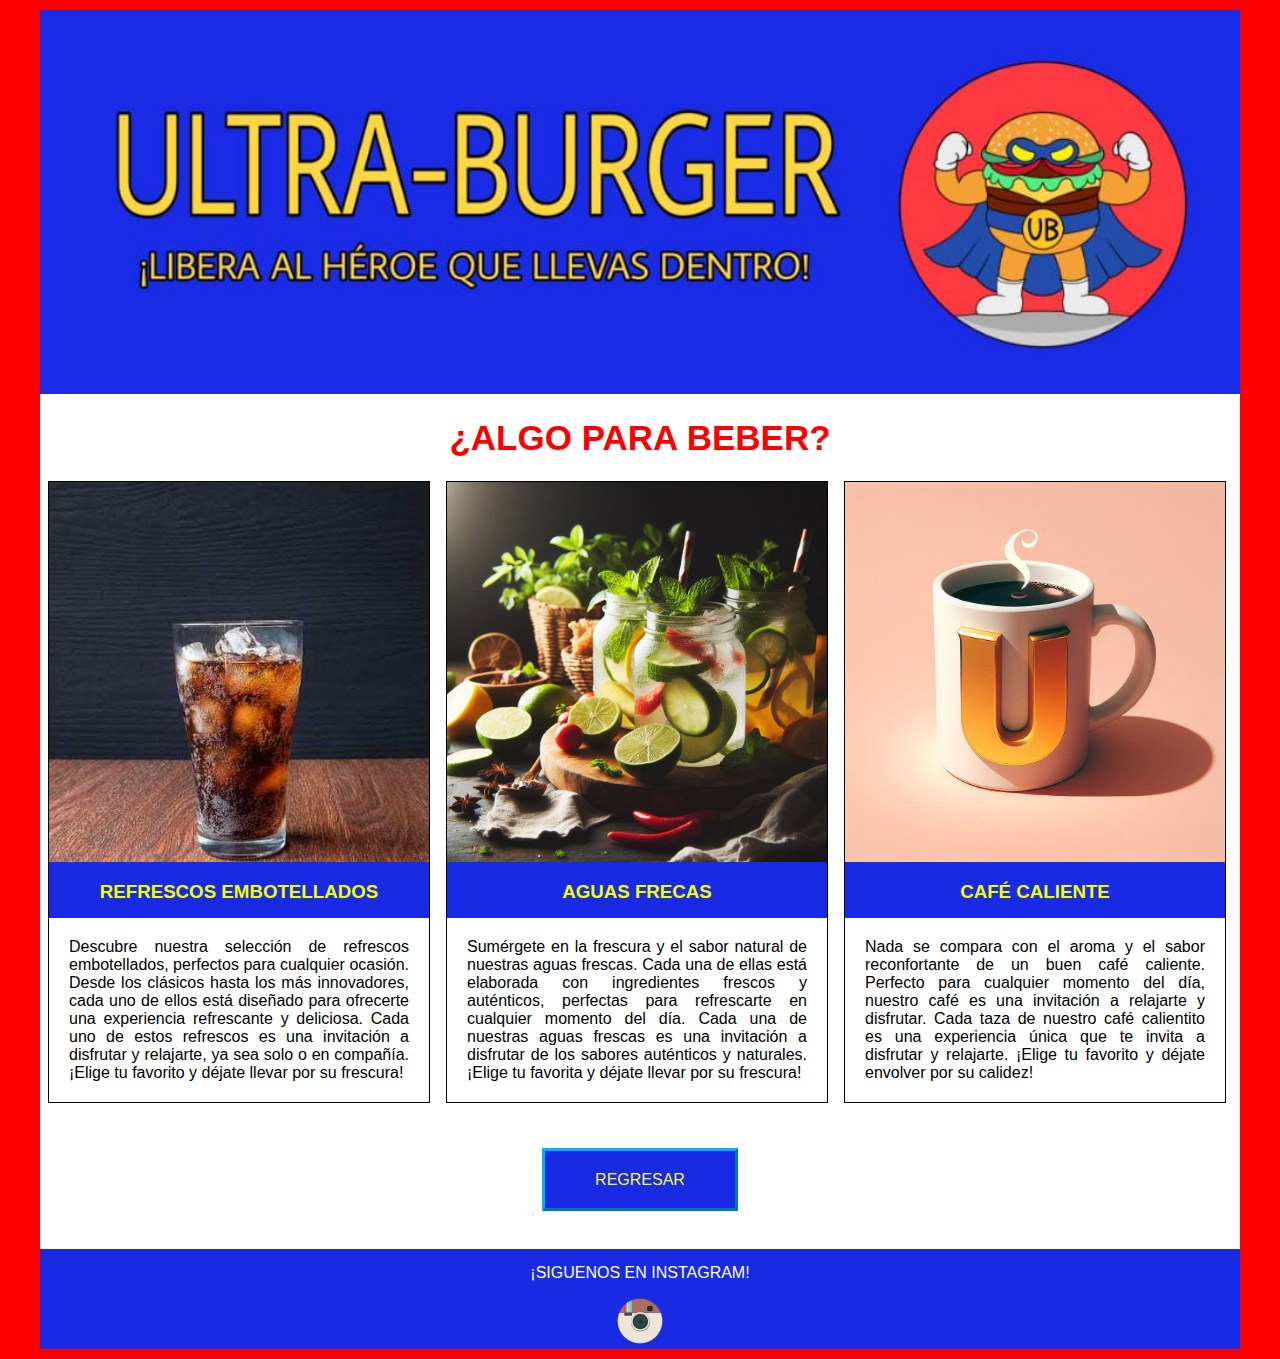
<file: bebidas.html>
<!DOCTYPE html>
<html lang="en">
<head>
    <meta charset="UTF-8">
    <meta name="viewport" content="width=device-width, initial-scale=1.0">
    <title>BEBIDAS</title>
    <link rel="stylesheet" href="POLLOS.css">
</head>
<body>
    <div class="container">
<section class="slider">
    <img src="img/BannerUB.jpeg" alt="" width="100%">
</section>
<section class="cuerpo">
    <h1 class="titulo">
¿ALGO PARA BEBER?
</h1>
<article class="caja">
<div class="subtitulo">
<img src="img/Refrecos2.jpeg" alt="" width="100%">
<h3 class="servicios">
    REFRESCOS EMBOTELLADOS
        </h3>
        </div>
        <div class="contenido">
            <p>Descubre nuestra selección de refrescos embotellados, perfectos para cualquier ocasión. Desde los clásicos hasta los más innovadores, cada uno de ellos está diseñado para ofrecerte una experiencia refrescante y deliciosa. Cada uno de estos refrescos es una invitación a disfrutar y relajarte, ya sea solo o en compañía. ¡Elige tu favorito y déjate llevar por su frescura!
            </p>
        </div>
    </article>
    <article class="caja">
        <div class="subtitulo">
            <img src="img/Aguasfrecas.jpeg" alt="" width="100%">
            <h3 class="servicios">
    AGUAS FRECAS
        </h3>
        </div>
        <div class="contenido">
            <p>Sumérgete en la frescura y el sabor natural de nuestras aguas frescas. Cada una de ellas está elaborada con ingredientes frescos y auténticos, perfectas para refrescarte en cualquier momento del día. Cada una de nuestras aguas frescas es una invitación a disfrutar de los sabores auténticos y naturales. ¡Elige tu favorita y déjate llevar por su frescura!

        </div>
    </article>
    <article class="caja">
        <div class="subtitulo">
            <img src="img/Tazadecafe.jpeg" alt="" width="100%">
            <h3 class="servicios">
    CAFÉ CALIENTE
            </h3>
        </div>
        <div class="contenido">
            <p>Nada se compara con el aroma y el sabor reconfortante de un buen café caliente. Perfecto para cualquier momento del día, nuestro café es una invitación a relajarte y disfrutar. Cada taza de nuestro café calientito es una experiencia única que te invita a disfrutar y relajarte. ¡Elige tu favorito y déjate envolver por su calidez!


            </p>
        </div>
    </article>
</section>
<center>
    <table>
    <tr>
            <nav id="nabH">
                <ul class="menuH">
            <a href="index.html">REGRESAR</a>
        </td>
    </tr>
</table>
</center>
<footer class="pie">
<p class="siguenos">¡SIGUENOS EN INSTAGRAM!</p>
<center>
    <a href="https://www.instagram.com/ultra_burger_?igsh=MWJxcm1jMnBqanA0ZQ==" target="_blank">
    <img src="img/instagram.png" alt="">
</a>
</center>
    </div>
</footer>

    </div>
</body>
</html>
</file>
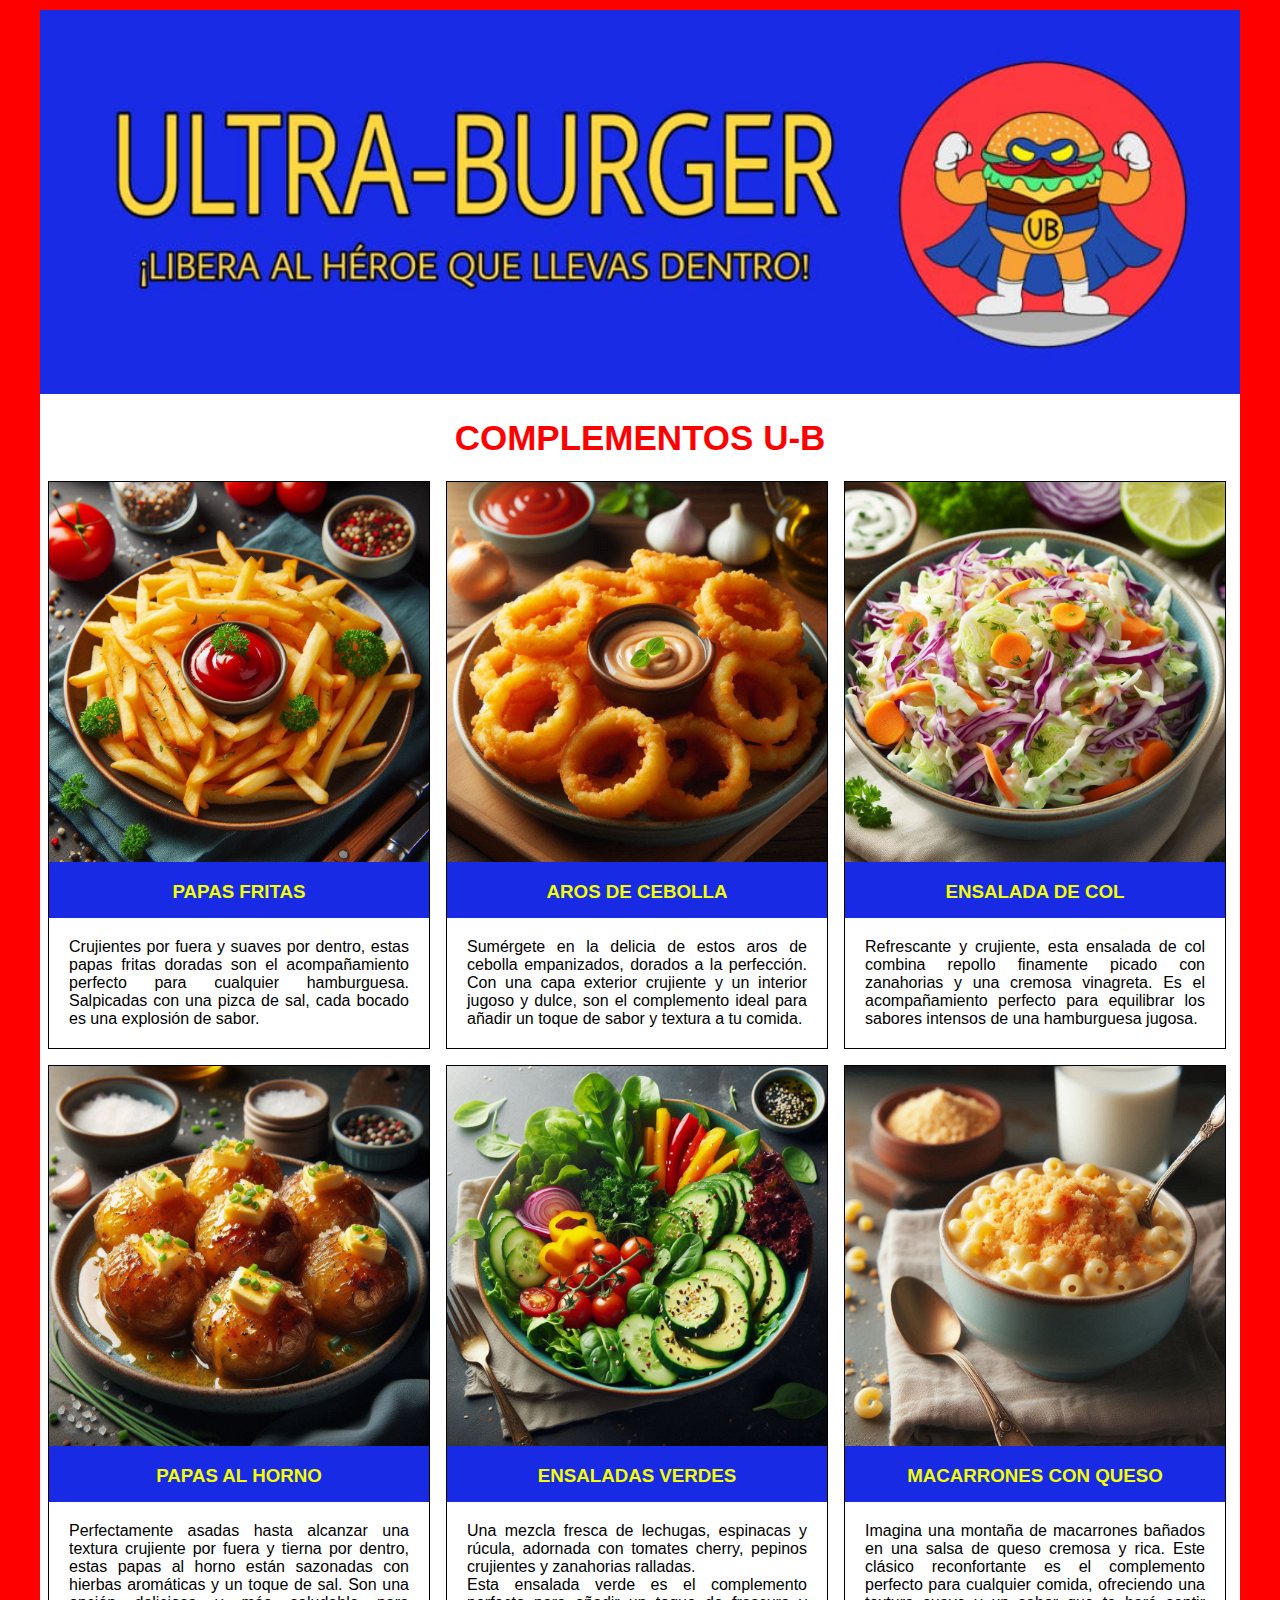
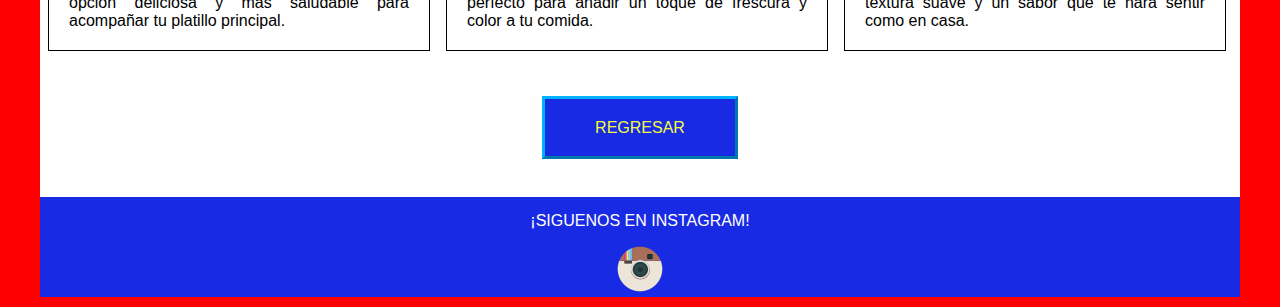
<file: complementos.html>
<!DOCTYPE html>
<html lang="en">
<head>
    <meta charset="UTF-8">
    <meta name="viewport" content="width=device-width, initial-scale=1.0">
    <title>COMPLEMENTOS</title>
    <link rel="stylesheet" href="POLLOS.css">
</head>
<body>
    <div class="container">
<section class="slider">
    <img src="img/BannerUB.jpeg" alt="" width="100%">
</section>
<section class="cuerpo">
    <h1 class="titulo">
COMPLEMENTOS U-B
</h1>
<article class="caja">
<div class="subtitulo">
<img src="img/Papasfritas.jpeg" alt="" width="100%">
<h3 class="servicios">
    PAPAS FRITAS
        </h3>
        </div>
        <div class="contenido">
            <p>Crujientes por fuera y suaves por dentro, estas papas fritas doradas son el acompañamiento perfecto para cualquier hamburguesa. Salpicadas con una pizca de sal, cada bocado es una explosión de sabor.
            </p>
        </div>
    </article>
    <article class="caja">
        <div class="subtitulo">
            <img src="img/Arosdecebolla.jpeg" alt="" width="100%">
            <h3 class="servicios">
    AROS DE CEBOLLA
        </h3>
        </div>
        <div class="contenido">
            <p>Sumérgete en la delicia de estos aros de cebolla empanizados, dorados a la perfección. Con una capa exterior crujiente y un interior jugoso y dulce, son el complemento ideal para añadir un toque de sabor y textura a tu comida.

        </div>
    </article>
    <article class="caja">
        <div class="subtitulo">
            <img src="img/Ensaladadecol.jpeg" alt="" width="100%">
            <h3 class="servicios">
    ENSALADA DE COL
            </h3>
        </div>
        <div class="contenido">
            <p>Refrescante y crujiente, esta ensalada de col combina repollo finamente picado con zanahorias y una cremosa vinagreta. Es el acompañamiento perfecto para equilibrar los sabores intensos de una hamburguesa jugosa.
            </p>
        </div>
    </article>
    <article class="caja">
        <div class="subtitulo">
        <img src="img/Papasalhorno.jpeg" alt="" width="100%">
        <h3 class="servicios">
            PAPAS AL HORNO
                </h3>
                </div>
                <div class="contenido">
                    <p>Perfectamente asadas hasta alcanzar una textura crujiente por fuera y tierna por dentro, estas papas al horno están sazonadas con hierbas aromáticas y un toque de sal. Son una opción deliciosa y más saludable para acompañar tu platillo principal.
                    </p>
                </div>
            </article>
            <article class="caja">
                <div class="subtitulo">
                    <img src="img/Ensaladaverde.jpeg" alt="" width="100%">
                    <h3 class="servicios">
            ENSALADAS VERDES
                </h3>
                </div>
                <div class="contenido">
                    <p>Una mezcla fresca de lechugas, espinacas y rúcula, adornada con tomates cherry, pepinos crujientes y zanahorias ralladas. <br>
                        Esta ensalada verde es el complemento perfecto para añadir un toque de frescura y color a tu comida.<br>

                </div>
            </article>
            <article class="caja">
                <div class="subtitulo">
                    <img src="img/Macarronesconqueso.jpeg" alt="" width="100%">
                    <h3 class="servicios">
            MACARRONES CON QUESO
                    </h3>
                </div>
                <div class="contenido">
                    <p> Imagina una montaña de macarrones bañados en una salsa de queso cremosa y rica. Este clásico reconfortante es el complemento perfecto para cualquier comida, ofreciendo una textura suave y un sabor que te hará sentir como en casa.
                    </p>
                </div>
            </article>
</section>
<center>
    <table>
    <tr>
            <nav id="nabH">
                <ul class="menuH">
            <a href="index.html">REGRESAR</a>
        </td>
    </tr>
</table>
</center>
<footer class="pie">
    <p class="siguenos">¡SIGUENOS EN INSTAGRAM!</p>
    <center>
        <a href="https://www.instagram.com/ultra_burger_?igsh=MWJxcm1jMnBqanA0ZQ==" target="_blank">
        <img src="img/instagram.png" alt="">
    </a>
    </center>
        </div>
    </footer>

    </div>
</body>
</html>
</file>
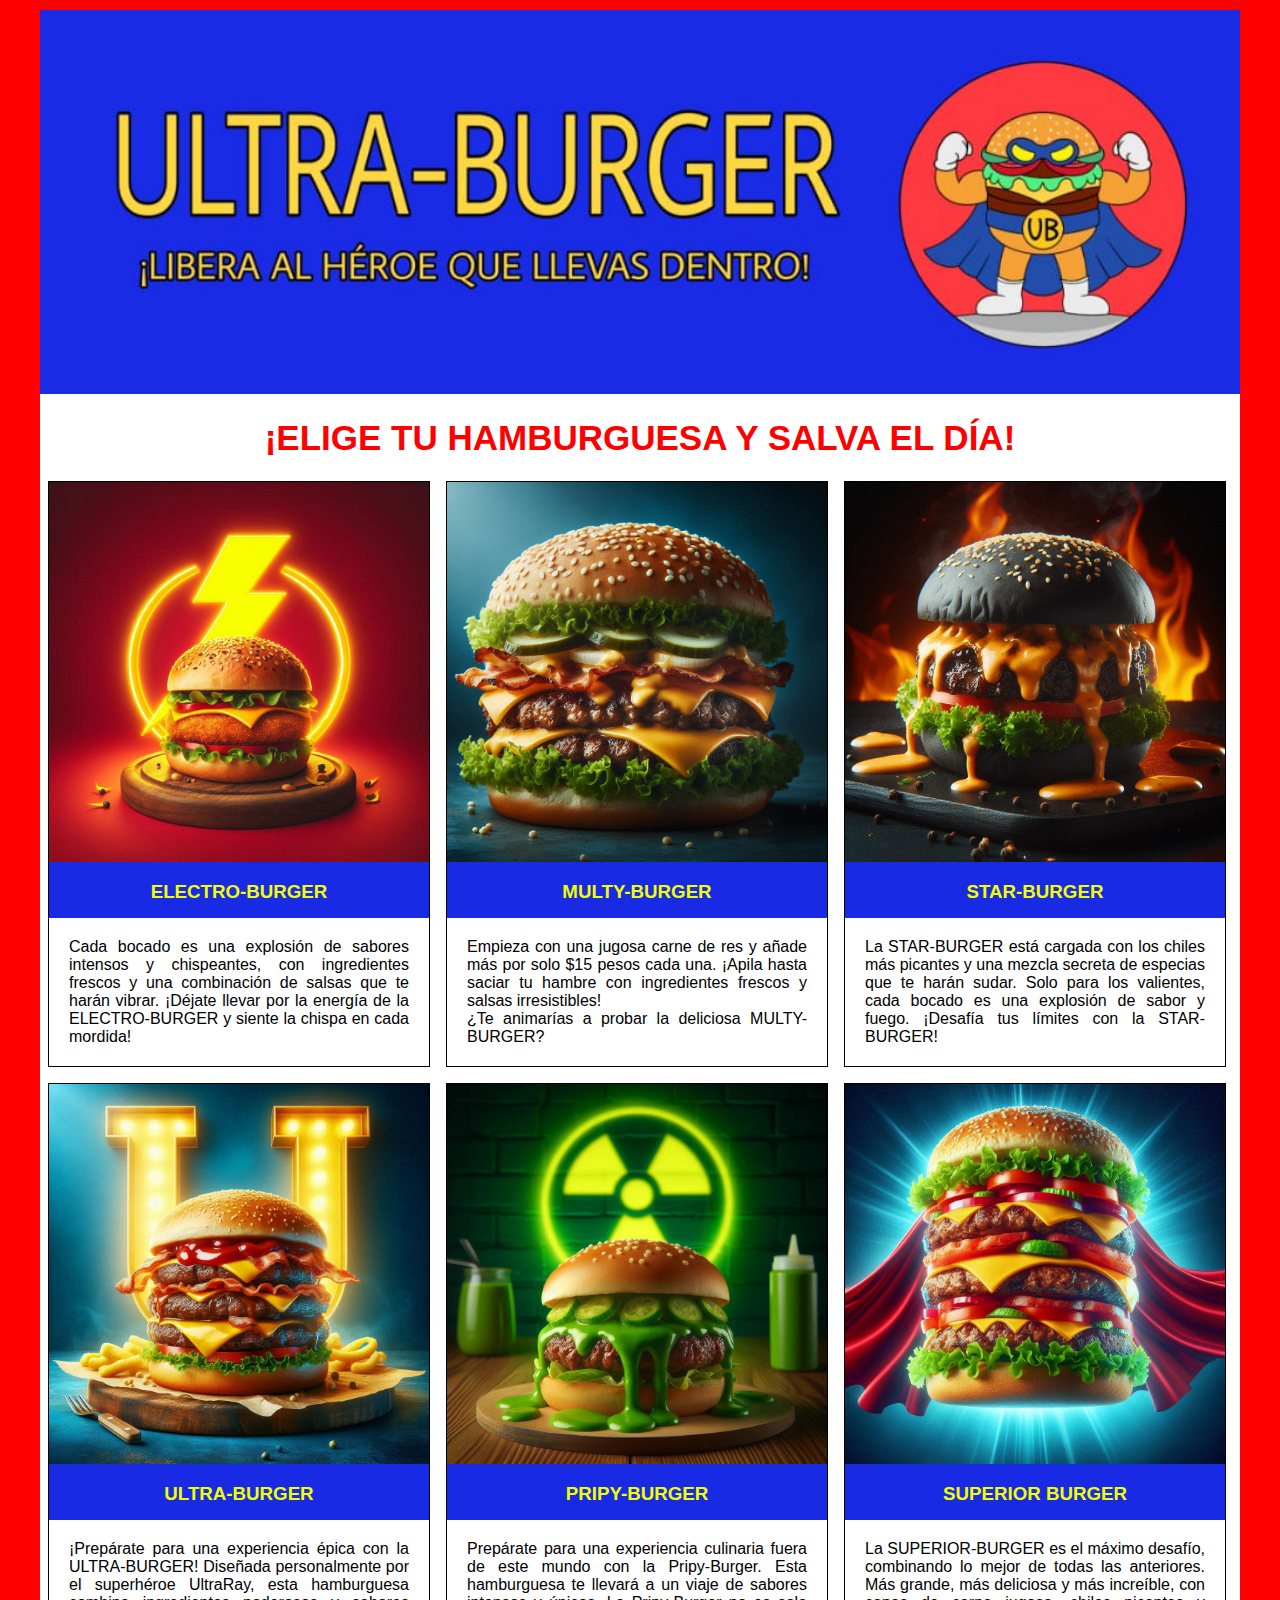
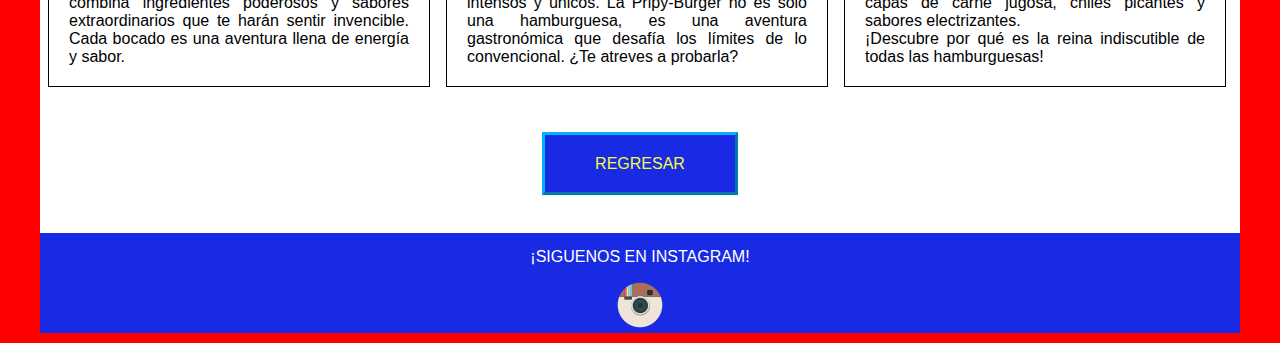
<file: hamburguesas.html>
<!DOCTYPE html>
<html lang="en">
<head>
    <meta charset="UTF-8">
    <meta name="viewport" content="width=device-width, initial-scale=1.0">
    <title>HAMBURGUESAS</title>
    <link rel="stylesheet" href="POLLOS.css">
</head>
<body>
    <div class="container">
<section class="slider">
    <img src="img/BannerUB.jpeg" alt="" width="100%">
</section>
<section class="cuerpo">
    <h1 class="titulo">
¡ELIGE TU HAMBURGUESA Y SALVA EL DÍA!
</h1>
<article class="caja">
<div class="subtitulo">
<img src="img/Electroburger.jpeg" alt="" width="100%">
<h3 class="servicios">
    ELECTRO-BURGER
        </h3>
        </div>
        <div class="contenido">
            <p>Cada bocado es una explosión de sabores intensos y chispeantes, con ingredientes frescos y una combinación de salsas que te harán vibrar. ¡Déjate llevar por la energía de la ELECTRO-BURGER y siente la chispa en cada mordida!
            </p>
        </div>
    </article>
    <article class="caja">
        <div class="subtitulo">
            <img src="img/Multyburger.jpeg" alt="" width="100%">
            <h3 class="servicios">
    MULTY-BURGER
        </h3>
        </div>
        <div class="contenido">
            <p>Empieza con una jugosa carne de res y añade más por solo $15 pesos cada una. ¡Apila hasta saciar tu hambre con ingredientes frescos y salsas irresistibles!<br>
                ¿Te animarías a probar la deliciosa MULTY-BURGER?<br>

        </div>
    </article>
    <article class="caja">
        <div class="subtitulo">
            <img src="img/Starburger.jpeg" alt="" width="100%">
            <h3 class="servicios">
    STAR-BURGER
            </h3>
        </div>
        <div class="contenido">
            <p>La STAR-BURGER está cargada con los chiles más picantes y una mezcla secreta de especias que te harán sudar. Solo para los valientes, cada bocado es una explosión de sabor y fuego. ¡Desafía tus límites con la STAR-BURGER!
            </p>
        </div>
    </article>
    <article class="caja">
        <div class="subtitulo">
        <img src="img/Ultraburger.jpeg" alt="" width="100%">
        <h3 class="servicios">
            ULTRA-BURGER
                </h3>
                </div>
                <div class="contenido">
                    <p>¡Prepárate para una experiencia épica con la ULTRA-BURGER! Diseñada personalmente por el superhéroe UltraRay, esta hamburguesa combina ingredientes poderosos y sabores extraordinarios que te harán sentir invencible. Cada bocado es una aventura llena de energía y sabor.
                    </p>
                </div>
            </article>
            <article class="caja">
                <div class="subtitulo">
                    <img src="img/PripyBurger.jpeg" alt="" width="100%">
                    <h3 class="servicios">
            PRIPY-BURGER
                </h3>
                </div>
                <div class="contenido">
                    <p>Prepárate para una experiencia culinaria fuera de este mundo con la Pripy-Burger. Esta hamburguesa te llevará a un viaje de sabores intensos y únicos. La Pripy-Burger no es solo una hamburguesa, es una aventura gastronómica que desafía los límites de lo convencional. ¿Te atreves a probarla?
                </div>
            </article>
            <article class="caja">
                <div class="subtitulo">
                    <img src="img/Superiorburger.jpeg" alt="" width="100%">
                    <h3 class="servicios">
            SUPERIOR BURGER
                    </h3>
                </div>
                <div class="contenido">
                    <p>La SUPERIOR-BURGER es el máximo desafío, combinando lo mejor de todas las anteriores. Más grande, más deliciosa y más increíble, con capas de carne jugosa, chiles picantes y sabores electrizantes. <br> 
                        ¡Descubre por qué es la reina indiscutible de todas las hamburguesas! <br>
                    </p>
                </div>
            </article>
</section>
<center>
    <table>
    <tr>
            <nav id="nabH">
                <ul class="menuH">
            <a href="index.html">REGRESAR</a>
        </td>
    </tr>
</table>
</center>
<footer class="pie">
    <p class="siguenos">¡SIGUENOS EN INSTAGRAM!</p>
    <center>
        <a href="https://www.instagram.com/ultra_burger_?igsh=MWJxcm1jMnBqanA0ZQ==" target="_blank">
        <img src="img/instagram.png" alt="">
    </a>
    </center>
        </div>
    </footer>

    </div>
</body>
</html>
</file>
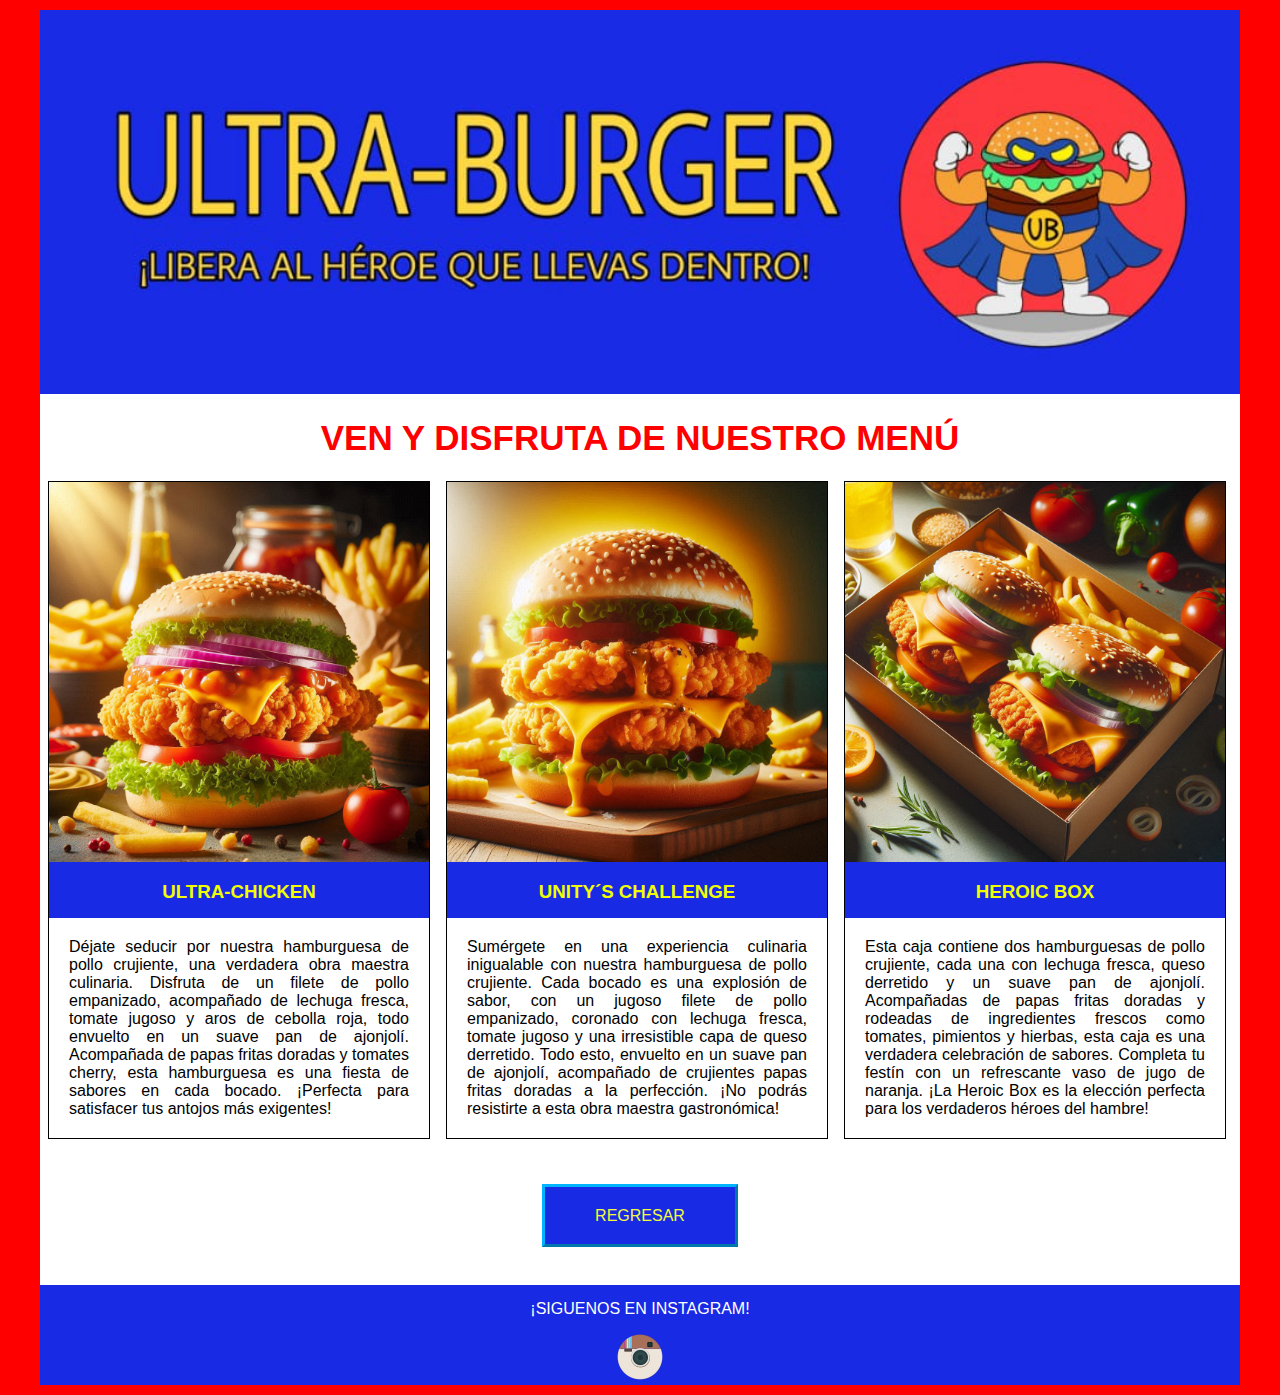
<file: POLLO.html>
<!DOCTYPE html>
<html lang="en">
<head>
    <meta charset="UTF-8">
    <meta name="viewport" content="width=device-width, initial-scale=1.0">
    <title>POLLO</title>
    <link rel="stylesheet" href="POLLOS.css">
</head>
<body>
    <div class="container">
<section class="slider">
    <img src="img/BannerUB.jpeg" alt="" width="100%">
</section>
<section class="cuerpo">
    <h1 class="titulo">
VEN Y DISFRUTA DE NUESTRO MENÚ
</h1>
<article class="caja">
<div class="subtitulo">
<img src="img/UltraChicken.jpeg" alt="" width="100%">
<h3 class="servicios">
    ULTRA-CHICKEN
        </h3>
        </div>
        <div class="contenido">
            <p>Déjate seducir por nuestra hamburguesa de pollo crujiente, una verdadera obra maestra culinaria. Disfruta de un filete de pollo empanizado, acompañado de lechuga fresca, tomate jugoso y aros de cebolla roja, todo envuelto en un suave pan de ajonjolí. Acompañada de papas fritas doradas y tomates cherry, esta hamburguesa es una fiesta de sabores en cada bocado. ¡Perfecta para satisfacer tus antojos más exigentes!
            </p>
        </div>
    </article>
    <article class="caja">
        <div class="subtitulo">
            <img src="img/UnitysChallenge.jpeg" alt="" width="100%">
            <h3 class="servicios">
    UNITY´S CHALLENGE
        </h3>
        </div>
        <div class="contenido">
            <p>Sumérgete en una experiencia culinaria inigualable con nuestra hamburguesa de pollo crujiente. Cada bocado es una explosión de sabor, con un jugoso filete de pollo empanizado, coronado con lechuga fresca, tomate jugoso y una irresistible capa de queso derretido. Todo esto, envuelto en un suave pan de ajonjolí, acompañado de crujientes papas fritas doradas a la perfección. ¡No podrás resistirte a esta obra maestra gastronómica!
        </div>
    </article>
    <article class="caja">
        <div class="subtitulo">
            <img src="img/Heroic Box.jpeg" alt="" width="100%">
            <h3 class="servicios">
    HEROIC BOX
            </h3>
        </div>
        <div class="contenido">
            <p>Esta caja contiene dos hamburguesas de pollo crujiente, cada una con lechuga fresca, queso derretido y un suave pan de ajonjolí. Acompañadas de papas fritas doradas y rodeadas de ingredientes frescos como tomates, pimientos y hierbas, esta caja es una verdadera celebración de sabores. Completa tu festín con un refrescante vaso de jugo de naranja. ¡La Heroic Box es la elección perfecta para los verdaderos héroes del hambre!
            </p>
        </div>
    </article>
</section>
<center>
    <table>
    <tr>
            <nav id="nabH">
                <ul class="menuH">
            <a href="index.html">REGRESAR</a>
        </td>
    </tr>
</table>
</center>
<footer class="pie">
    <p class="siguenos">¡SIGUENOS EN INSTAGRAM!</p>
    <center>
        <a href="https://www.instagram.com/ultra_burger_?igsh=MWJxcm1jMnBqanA0ZQ==" target="_blank">
        <img src="img/instagram.png" alt="">
    </a>
    </center>
        </div>
    </footer>

    </div>
</body>
</html>
</file>
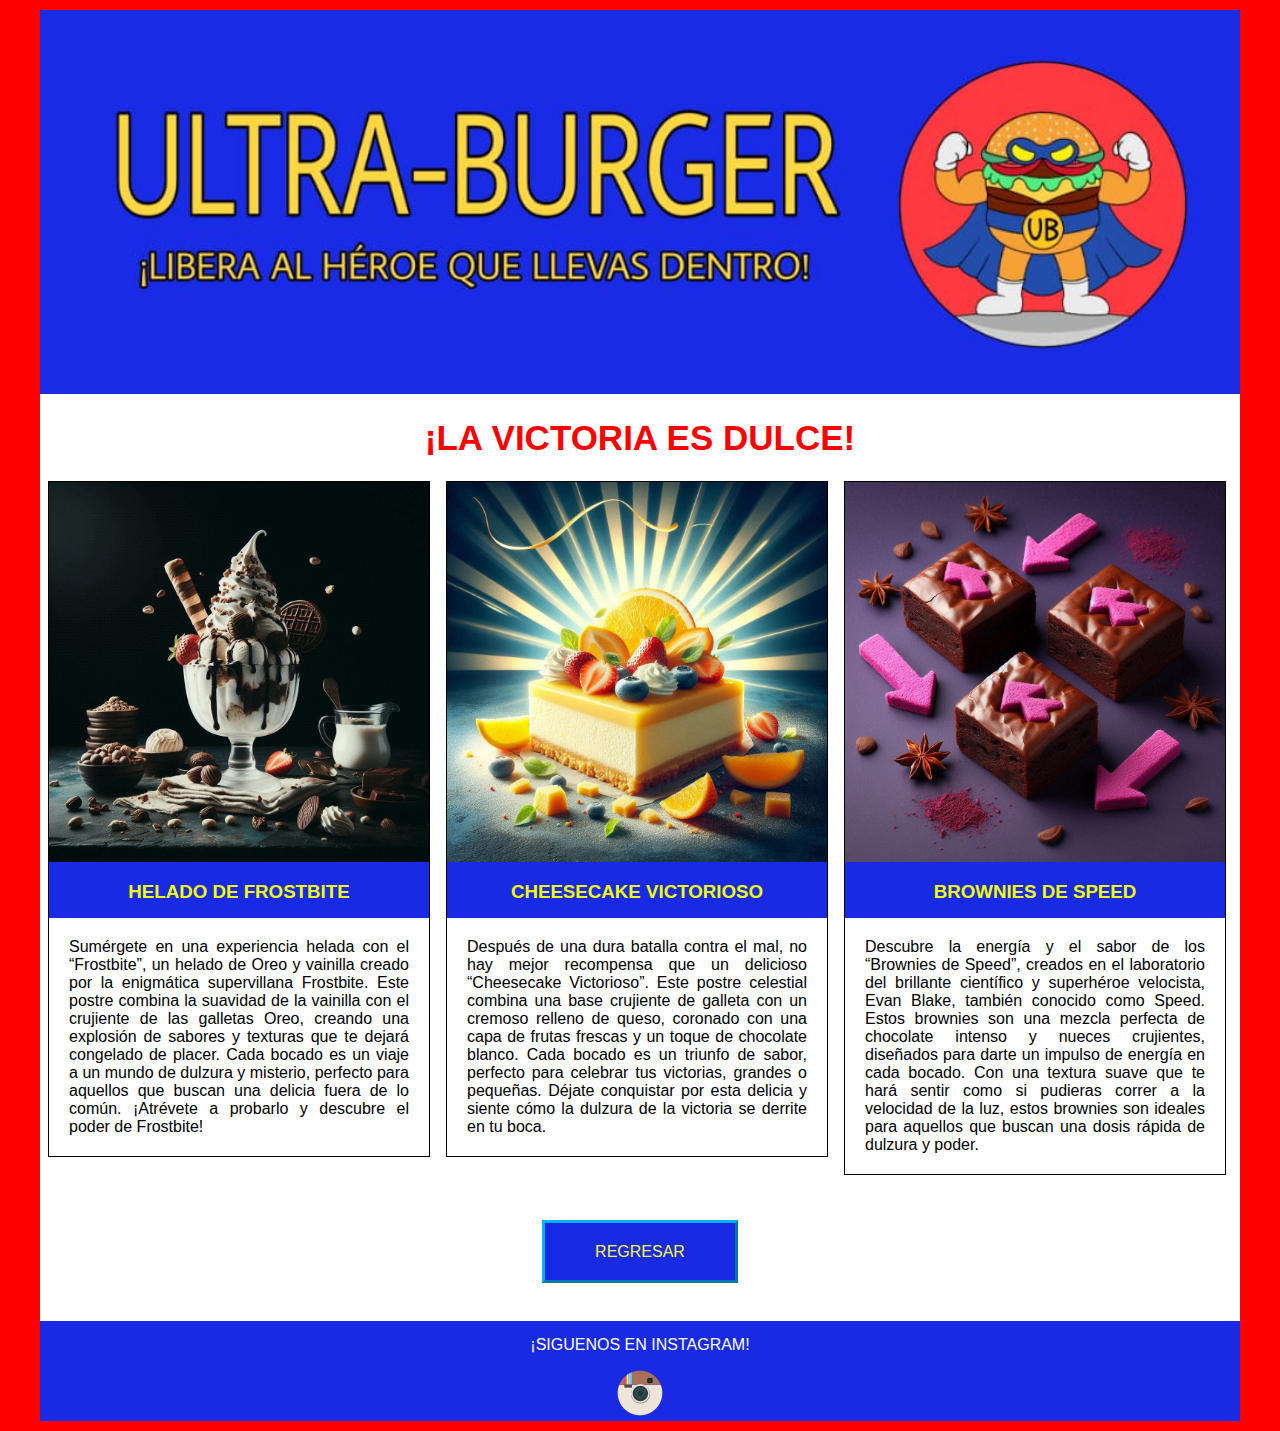
<file: postres.html>
<!DOCTYPE html>
<html lang="en">
<head>
    <meta charset="UTF-8">
    <meta name="viewport" content="width=device-width, initial-scale=1.0">
    <title>POSTRES</title>
    <link rel="stylesheet" href="POLLOS.css">
</head>
<body>
    <div class="container">
<section class="slider">
    <img src="img/BannerUB.jpeg" alt="" width="100%">
</section>
<section class="cuerpo">
    <h1 class="titulo">
¡LA VICTORIA ES DULCE!
</h1>
<article class="caja">
<div class="subtitulo">
<img src="img/HeladodeFrostbite.jpeg" alt="" width="100%">
<h3 class="servicios">
    HELADO DE FROSTBITE
        </h3>
        </div>
        <div class="contenido">
            <p>Sumérgete en una experiencia helada con el “Frostbite”, un helado de Oreo y vainilla creado por la enigmática supervillana Frostbite. Este postre combina la suavidad de la vainilla con el crujiente de las galletas Oreo, creando una explosión de sabores y texturas que te dejará congelado de placer. Cada bocado es un viaje a un mundo de dulzura y misterio, perfecto para aquellos que buscan una delicia fuera de lo común. ¡Atrévete a probarlo y descubre el poder de Frostbite!

            </p>
        </div>
    </article>
    <article class="caja">
        <div class="subtitulo">
            <img src="img/CheesecakedelaVictoria.jpeg" alt="" width="100%">
            <h3 class="servicios">
    CHEESECAKE VICTORIOSO
        </h3>
        </div>
        <div class="contenido">
            <p>Después de una dura batalla contra el mal, no hay mejor recompensa que un delicioso “Cheesecake Victorioso”. Este postre celestial combina una base crujiente de galleta con un cremoso relleno de queso, coronado con una capa de frutas frescas y un toque de chocolate blanco. Cada bocado es un triunfo de sabor, perfecto para celebrar tus victorias, grandes o pequeñas. Déjate conquistar por esta delicia y siente cómo la dulzura de la victoria se derrite en tu boca.
        </div>
    </article>
    <article class="caja">
        <div class="subtitulo">
            <img src="img/BrowniesdeSpeed.jpeg" alt="" width="100%">
            <h3 class="servicios">
    BROWNIES DE SPEED
            </h3>
        </div>
        <div class="contenido">
            <p>Descubre la energía y el sabor de los “Brownies de Speed”, creados en el laboratorio del brillante científico y superhéroe velocista, Evan Blake, también conocido como Speed. Estos brownies son una mezcla perfecta de chocolate intenso y nueces crujientes, diseñados para darte un impulso de energía en cada bocado. Con una textura suave que te hará sentir como si pudieras correr a la velocidad de la luz, estos brownies son ideales para aquellos que buscan una dosis rápida de dulzura y poder.
            </p>
        </div>
    </article>
</section>
<center>
    <table>
    <tr>
            <nav id="nabH">
                <ul class="menuH">
            <a href="index.html">REGRESAR</a>
        </td>
    </tr>
</table>
</center>
<footer class="pie">
    <p class="siguenos">¡SIGUENOS EN INSTAGRAM!</p>
    <center>
        <a href="https://www.instagram.com/ultra_burger_?igsh=MWJxcm1jMnBqanA0ZQ==" target="_blank">
        <img src="img/instagram.png" alt="">
    </a>
    </center>
        </div>
    </footer>

    </div>
</body>
</html>
</file>
<file: POLLOS.css>
*{
    margin: 0;
    padding: 0;
}
body{
    background: #ff0000;
    font-family:'Segoe UI', Tahoma, Geneva, Verdana, sans-serif
}
.container{
    width: 1200px;
    background: white;
    margin: 10px auto;
}
.superior{
    background: #1551a1;
    overflow: hidden;
}
.logo{
    float: left;
    width: 300px;
    padding: 35px;
}

/*estilos para el cuerpo*/
.cuerpo{
    overflow: hidden;
}
.caja{
    float: left;
    width: 380px;
    margin: 8px;
    border: 1px solid;
}
.subtitulo{
    background: #192ae4;
}
.servicios{
    color: rgb(242, 255, 0);
    text-align: center;
    padding: 15px 0;
}
.contenido{
    padding: 20px;
    text-align: justify;
}
.titulo{
    text-align: center;
    padding: 20px 0 15px 0;
    color: #ff0000;
    font-size: 35px;
}
/*estilos del footer*/
.pie{
    background: #192ae4;
    overflow: hidden;
}
.siguenos{
    text-align: center;
    color: white;
    padding: 15px 0;
}
#nabH{
    border: 0px solid black;
    padding: 50px;
    margin: 10px;
}
.menuH {
    list-style: none
}

.menuH a{
    text-decoration: none;
    border: 3px outset rgb(0, 179, 255);
    background-color: #192ae4;
    color: rgb(245, 251, 61);
    padding: 20px 50px;

}
.menuH a:hover{
    background-color: rgb(245, 251, 61);
    color: black;
</file>
